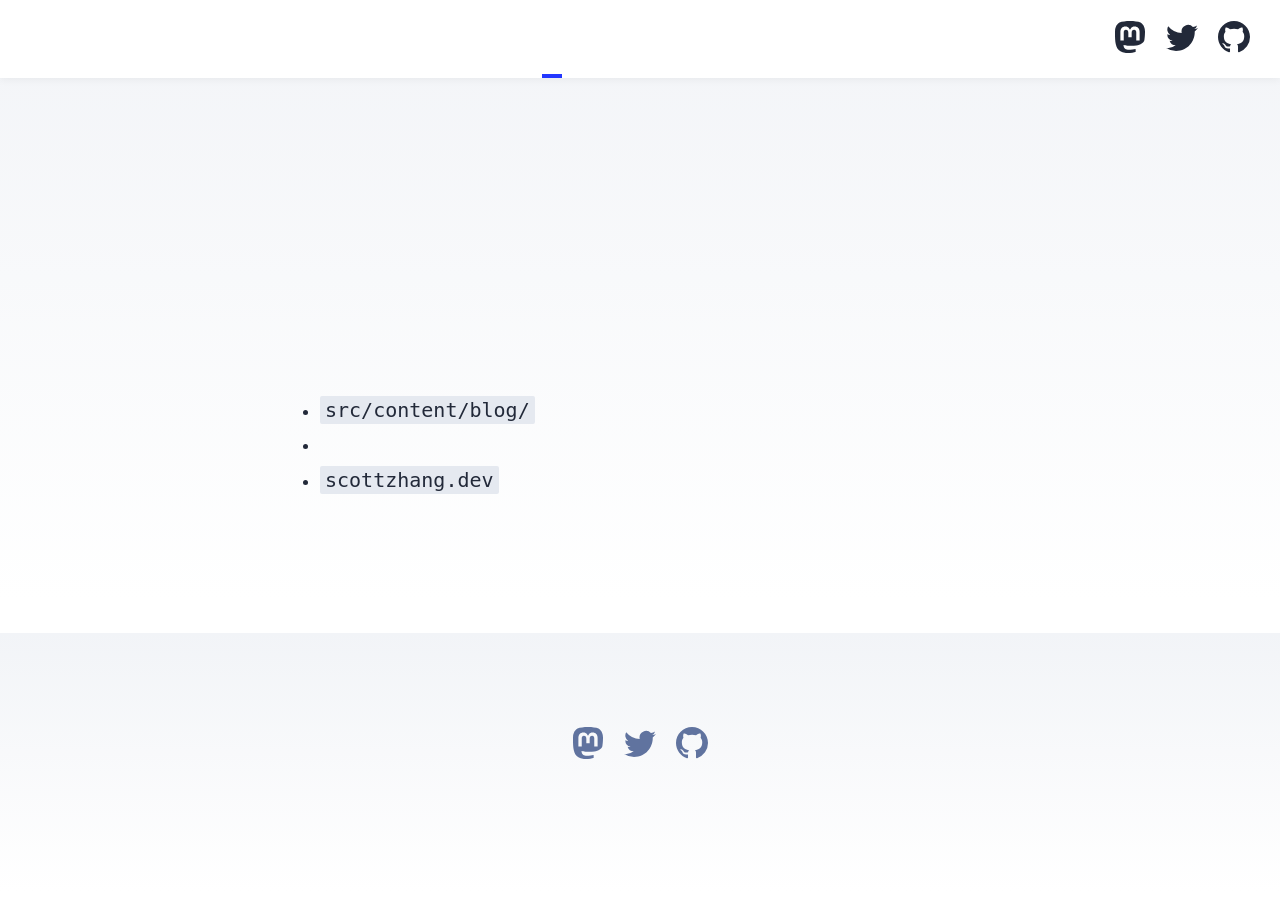
<file: index.html>
<!DOCTYPE html><html lang="en"><head><!-- Global Metadata --><meta charset="utf-8"><meta name="viewport" content="width=device-width,initial-scale=1"><link rel="icon" type="image/svg+xml" href="/favicon.svg"><link rel="icon" href="/favicon.ico"><link rel="sitemap" href="/sitemap-index.xml"><link rel="alternate" type="application/rss+xml" title="Scott Zhang" href="https://zhang.github.io/rss.xml"><meta name="generator" content="Astro v7.0.6"><style>@font-face{font-family:Atkinson-c7f4c4e8b285552f;src:url("/_astro/fonts/380de82bc5f5ff10.woff") format("woff");font-display:swap;font-weight:400;font-style:normal;}@font-face{font-family:Atkinson-c7f4c4e8b285552f;src:url("/_astro/fonts/6505c18acdfc3769.woff") format("woff");font-display:swap;font-weight:700;font-style:normal;}@font-face{font-family:"Atkinson-c7f4c4e8b285552f fallback: Arial";src:local("Arial");font-display:swap;font-weight:400;font-style:normal;size-adjust:99.3717%;ascent-override:80.1033%;descent-override:25.2587%;line-gap-override:0%;}@font-face{font-family:"Atkinson-c7f4c4e8b285552f fallback: Arial Bold";src:local("Arial Bold");font-display:swap;font-weight:700;font-style:normal;size-adjust:92.2954%;ascent-override:86.2448%;descent-override:27.1953%;line-gap-override:0%;}:root{--font-atkinson:Atkinson-c7f4c4e8b285552f,"Atkinson-c7f4c4e8b285552f fallback: Arial","Atkinson-c7f4c4e8b285552f fallback: Arial Bold",sans-serif;}</style><link rel="preload" href="/_astro/fonts/380de82bc5f5ff10.woff" as="font" type="font/woff" crossorigin><link rel="preload" href="/_astro/fonts/6505c18acdfc3769.woff" as="font" type="font/woff" crossorigin><!-- Canonical URL --><link rel="canonical" href="https://zhang.github.io/"><!-- Primary Meta Tags --><title>Scott Zhang</title><meta name="description" content="Technical notes on building, systems, and the useful edges of software."><!-- Open Graph / Facebook --><meta property="og:type" content="website"><meta property="og:url" content="https://zhang.github.io/"><meta property="og:title" content="Scott Zhang"><meta property="og:description" content="Technical notes on building, systems, and the useful edges of software."><meta property="og:image" content="https://zhang.github.io/_astro/blog-placeholder-1.Bx0Zcyzv.jpg"><!-- Twitter --><meta name="twitter:card" content="summary_large_image"><style>:root{--accent:#2337ff;--accent-dark:#000d8a;--black:15, 18, 25;--gray:96, 115, 159;--gray-light:229, 233, 240;--gray-dark:34, 41, 57;--gray-gradient:rgba(var(--gray-light), 50%), #fff;--box-shadow:0 2px 6px rgba(var(--gray), 25%), 0 8px 24px rgba(var(--gray), 33%), 0 16px 32px rgba(var(--gray), 33%)}body{font-family:var(--font-atkinson);text-align:left;background:linear-gradient(var(--gray-gradient)) no-repeat;word-wrap:break-word;overflow-wrap:break-word;color:rgb(var(--gray-dark));background-size:100% 600px;margin:0;padding:0;font-size:20px;line-height:1.7}main{width:720px;max-width:calc(100% - 2em);margin:auto;padding:3em 1em}h1,h2,h3,h4,h5,h6{color:rgb(var(--black));margin:0 0 .5rem;line-height:1.2}h1{font-size:3.052em}h2{font-size:2.441em}h3{font-size:1.953em}h4{font-size:1.563em}h5{font-size:1.25em}strong,b{font-weight:700}a,a:hover{color:var(--accent)}p{margin-bottom:1em}.prose p{margin-bottom:2em}textarea{width:100%;font-size:16px}input{font-size:16px}table{width:100%}img{border-radius:8px;max-width:100%;height:auto}code{background-color:rgb(var(--gray-light));border-radius:2px;padding:2px 5px}pre{border-radius:8px;padding:1.5em}pre>code{all:unset}blockquote{border-left:4px solid var(--accent);margin:0;padding:0 0 0 20px;font-size:1.333em}hr{border:none;border-top:1px solid rgb(var(--gray-light))}@media (width<=720px){body{font-size:18px}main{padding:1em}}.sr-only{clip:rect(1px 1px 1px 1px);clip:rect(1px, 1px, 1px, 1px);clip-path:inset(50%);white-space:nowrap;border:0;width:1px;height:1px;margin:0;padding:0;overflow:hidden;position:absolute!important}footer[data-astro-cid-jo6i4kqk]{background:linear-gradient(var(--gray-gradient)) no-repeat;color:rgb(var(--gray));text-align:center;padding:2em 1em 6em}.social-links[data-astro-cid-jo6i4kqk]{justify-content:center;gap:1em;margin-top:1em;display:flex}.social-links[data-astro-cid-jo6i4kqk] a[data-astro-cid-jo6i4kqk]{color:rgb(var(--gray));text-decoration:none}.social-links[data-astro-cid-jo6i4kqk] a[data-astro-cid-jo6i4kqk]:hover{color:rgb(var(--gray-dark))}a[data-astro-cid-evkijfd6]{text-decoration:none;display:inline-block}a[data-astro-cid-evkijfd6].active{font-weight:bolder;text-decoration:underline}header[data-astro-cid-nen7h5rs]{box-shadow:0 2px 8px rgba(var(--black), 5%);background:#fff;margin:0;padding:0 1em}h2[data-astro-cid-nen7h5rs]{margin:0;font-size:1em}h2[data-astro-cid-nen7h5rs] a[data-astro-cid-nen7h5rs],h2[data-astro-cid-nen7h5rs] a[data-astro-cid-nen7h5rs].active{text-decoration:none}nav[data-astro-cid-nen7h5rs]{justify-content:space-between;align-items:center;display:flex}nav[data-astro-cid-nen7h5rs] a[data-astro-cid-nen7h5rs]{color:var(--black);border-bottom:4px solid #0000;padding:1em .5em;text-decoration:none}nav[data-astro-cid-nen7h5rs] a[data-astro-cid-nen7h5rs].active{border-bottom-color:var(--accent);text-decoration:none}.social-links[data-astro-cid-nen7h5rs],.social-links[data-astro-cid-nen7h5rs] a[data-astro-cid-nen7h5rs]{display:flex}@media (width<=720px){.social-links[data-astro-cid-nen7h5rs]{display:none}}
</style></head><body><header data-astro-cid-nen7h5rs><nav data-astro-cid-nen7h5rs><h2 data-astro-cid-nen7h5rs><a href="/" data-astro-cid-nen7h5rs>Scott Zhang</a></h2><div class="internal-links" data-astro-cid-nen7h5rs><a href="/" class="active" data-astro-cid-nen7h5rs="true" data-astro-cid-evkijfd6>Home</a><a href="/blog" data-astro-cid-nen7h5rs="true" data-astro-cid-evkijfd6>Blog</a><a href="/about" data-astro-cid-nen7h5rs="true" data-astro-cid-evkijfd6>About</a></div><div class="social-links" data-astro-cid-nen7h5rs><a href="https://m.webtoo.ls/@astro" target="_blank" data-astro-cid-nen7h5rs><span class="sr-only" data-astro-cid-nen7h5rs>Follow Astro on Mastodon</span><svg viewBox="0 0 16 16" aria-hidden="true" width="32" height="32" data-astro-cid-nen7h5rs><path fill="currentColor" d="M11.19 12.195c2.016-.24 3.77-1.475 3.99-2.603.348-1.778.32-4.339.32-4.339 0-3.47-2.286-4.488-2.286-4.488C12.062.238 10.083.017 8.027 0h-.05C5.92.017 3.942.238 2.79.765c0 0-2.285 1.017-2.285 4.488l-.002.662c-.004.64-.007 1.35.011 2.091.083 3.394.626 6.74 3.78 7.57 1.454.383 2.703.463 3.709.408 1.823-.1 2.847-.647 2.847-.647l-.06-1.317s-1.303.41-2.767.36c-1.45-.05-2.98-.156-3.215-1.928a3.614 3.614 0 0 1-.033-.496s1.424.346 3.228.428c1.103.05 2.137-.064 3.188-.189zm1.613-2.47H11.13v-4.08c0-.859-.364-1.295-1.091-1.295-.804 0-1.207.517-1.207 1.541v2.233H7.168V5.89c0-1.024-.403-1.541-1.207-1.541-.727 0-1.091.436-1.091 1.296v4.079H3.197V5.522c0-.859.22-1.541.66-2.046.456-.505 1.052-.764 1.793-.764.856 0 1.504.328 1.933.983L8 4.39l.417-.695c.429-.655 1.077-.983 1.934-.983.74 0 1.336.259 1.791.764.442.505.661 1.187.661 2.046v4.203z" data-astro-cid-nen7h5rs></path></svg></a><a href="https://twitter.com/astrodotbuild" target="_blank" data-astro-cid-nen7h5rs><span class="sr-only" data-astro-cid-nen7h5rs>Follow Astro on Twitter</span><svg viewBox="0 0 16 16" aria-hidden="true" width="32" height="32" data-astro-cid-nen7h5rs><path fill="currentColor" d="M5.026 15c6.038 0 9.341-5.003 9.341-9.334 0-.14 0-.282-.006-.422A6.685 6.685 0 0 0 16 3.542a6.658 6.658 0 0 1-1.889.518 3.301 3.301 0 0 0 1.447-1.817 6.533 6.533 0 0 1-2.087.793A3.286 3.286 0 0 0 7.875 6.03a9.325 9.325 0 0 1-6.767-3.429 3.289 3.289 0 0 0 1.018 4.382A3.323 3.323 0 0 1 .64 6.575v.045a3.288 3.288 0 0 0 2.632 3.218 3.203 3.203 0 0 1-.865.115 3.23 3.23 0 0 1-.614-.057 3.283 3.283 0 0 0 3.067 2.277A6.588 6.588 0 0 1 .78 13.58a6.32 6.32 0 0 1-.78-.045A9.344 9.344 0 0 0 5.026 15z" data-astro-cid-nen7h5rs></path></svg></a><a href="https://github.com/withastro/astro" target="_blank" data-astro-cid-nen7h5rs><span class="sr-only" data-astro-cid-nen7h5rs>Go to Astro's GitHub repo</span><svg viewBox="0 0 16 16" aria-hidden="true" width="32" height="32" data-astro-cid-nen7h5rs><path fill="currentColor" d="M8 0C3.58 0 0 3.58 0 8c0 3.54 2.29 6.53 5.47 7.59.4.07.55-.17.55-.38 0-.19-.01-.82-.01-1.49-2.01.37-2.53-.49-2.69-.94-.09-.23-.48-.94-.82-1.13-.28-.15-.68-.52-.01-.53.63-.01 1.08.58 1.23.82.72 1.21 1.87.87 2.33.66.07-.52.28-.87.51-1.07-1.78-.2-3.64-.89-3.64-3.95 0-.87.31-1.59.82-2.15-.08-.2-.36-1.02.08-2.12 0 0 .67-.21 2.2.82.64-.18 1.32-.27 2-.27.68 0 1.36.09 2 .27 1.53-1.04 2.2-.82 2.2-.82.44 1.1.16 1.92.08 2.12.51.56.82 1.27.82 2.15 0 3.07-1.87 3.75-3.65 3.95.29.25.54.73.54 1.48 0 1.07-.01 1.93-.01 2.2 0 .21.15.46.55.38A8.012 8.012 0 0 0 16 8c0-4.42-3.58-8-8-8z" data-astro-cid-nen7h5rs></path></svg></a></div></nav></header><main><h1>Scott Zhang</h1><p>Technical notes on building, systems, and the useful edges of software.</p><p>This is a small, owned-by-you blog: plain files, GitHub Pages hosting, and a setup that is easy to move later if you ever want to.</p><p>Good first edits:</p><ul><li>Add posts as Markdown or MDX files in <code>src/content/blog/</code>.</li><li>Update the About page when you want a more personal bio.</li><li>Point a domain such as <code>scottzhang.dev</code> at GitHub Pages after purchase.</li></ul><p>Read the first note at <a href="/blog/hello-technical-blog/">/blog/hello-technical-blog/</a>.</p></main><footer data-astro-cid-jo6i4kqk>&copy; 2026 Your name here. All rights reserved.<div class="social-links" data-astro-cid-jo6i4kqk><a href="https://m.webtoo.ls/@astro" target="_blank" data-astro-cid-jo6i4kqk><span class="sr-only" data-astro-cid-jo6i4kqk>Follow Astro on Mastodon</span><svg viewBox="0 0 16 16" aria-hidden="true" width="32" height="32" astro-icon="social/mastodon" data-astro-cid-jo6i4kqk><path fill="currentColor" d="M11.19 12.195c2.016-.24 3.77-1.475 3.99-2.603.348-1.778.32-4.339.32-4.339 0-3.47-2.286-4.488-2.286-4.488C12.062.238 10.083.017 8.027 0h-.05C5.92.017 3.942.238 2.79.765c0 0-2.285 1.017-2.285 4.488l-.002.662c-.004.64-.007 1.35.011 2.091.083 3.394.626 6.74 3.78 7.57 1.454.383 2.703.463 3.709.408 1.823-.1 2.847-.647 2.847-.647l-.06-1.317s-1.303.41-2.767.36c-1.45-.05-2.98-.156-3.215-1.928a3.614 3.614 0 0 1-.033-.496s1.424.346 3.228.428c1.103.05 2.137-.064 3.188-.189zm1.613-2.47H11.13v-4.08c0-.859-.364-1.295-1.091-1.295-.804 0-1.207.517-1.207 1.541v2.233H7.168V5.89c0-1.024-.403-1.541-1.207-1.541-.727 0-1.091.436-1.091 1.296v4.079H3.197V5.522c0-.859.22-1.541.66-2.046.456-.505 1.052-.764 1.793-.764.856 0 1.504.328 1.933.983L8 4.39l.417-.695c.429-.655 1.077-.983 1.934-.983.74 0 1.336.259 1.791.764.442.505.661 1.187.661 2.046v4.203z" data-astro-cid-jo6i4kqk></path></svg></a><a href="https://twitter.com/astrodotbuild" target="_blank" data-astro-cid-jo6i4kqk><span class="sr-only" data-astro-cid-jo6i4kqk>Follow Astro on Twitter</span><svg viewBox="0 0 16 16" aria-hidden="true" width="32" height="32" astro-icon="social/twitter" data-astro-cid-jo6i4kqk><path fill="currentColor" d="M5.026 15c6.038 0 9.341-5.003 9.341-9.334 0-.14 0-.282-.006-.422A6.685 6.685 0 0 0 16 3.542a6.658 6.658 0 0 1-1.889.518 3.301 3.301 0 0 0 1.447-1.817 6.533 6.533 0 0 1-2.087.793A3.286 3.286 0 0 0 7.875 6.03a9.325 9.325 0 0 1-6.767-3.429 3.289 3.289 0 0 0 1.018 4.382A3.323 3.323 0 0 1 .64 6.575v.045a3.288 3.288 0 0 0 2.632 3.218 3.203 3.203 0 0 1-.865.115 3.23 3.23 0 0 1-.614-.057 3.283 3.283 0 0 0 3.067 2.277A6.588 6.588 0 0 1 .78 13.58a6.32 6.32 0 0 1-.78-.045A9.344 9.344 0 0 0 5.026 15z" data-astro-cid-jo6i4kqk></path></svg></a><a href="https://github.com/withastro/astro" target="_blank" data-astro-cid-jo6i4kqk><span class="sr-only" data-astro-cid-jo6i4kqk>Go to Astro's GitHub repo</span><svg viewBox="0 0 16 16" aria-hidden="true" width="32" height="32" astro-icon="social/github" data-astro-cid-jo6i4kqk><path fill="currentColor" d="M8 0C3.58 0 0 3.58 0 8c0 3.54 2.29 6.53 5.47 7.59.4.07.55-.17.55-.38 0-.19-.01-.82-.01-1.49-2.01.37-2.53-.49-2.69-.94-.09-.23-.48-.94-.82-1.13-.28-.15-.68-.52-.01-.53.63-.01 1.08.58 1.23.82.72 1.21 1.87.87 2.33.66.07-.52.28-.87.51-1.07-1.78-.2-3.64-.89-3.64-3.95 0-.87.31-1.59.82-2.15-.08-.2-.36-1.02.08-2.12 0 0 .67-.21 2.2.82.64-.18 1.32-.27 2-.27.68 0 1.36.09 2 .27 1.53-1.04 2.2-.82 2.2-.82.44 1.1.16 1.92.08 2.12.51.56.82 1.27.82 2.15 0 3.07-1.87 3.75-3.65 3.95.29.25.54.73.54 1.48 0 1.07-.01 1.93-.01 2.2 0 .21.15.46.55.38A8.012 8.012 0 0 0 16 8c0-4.42-3.58-8-8-8z" data-astro-cid-jo6i4kqk></path></svg></a></div></footer></body></html>
</file>
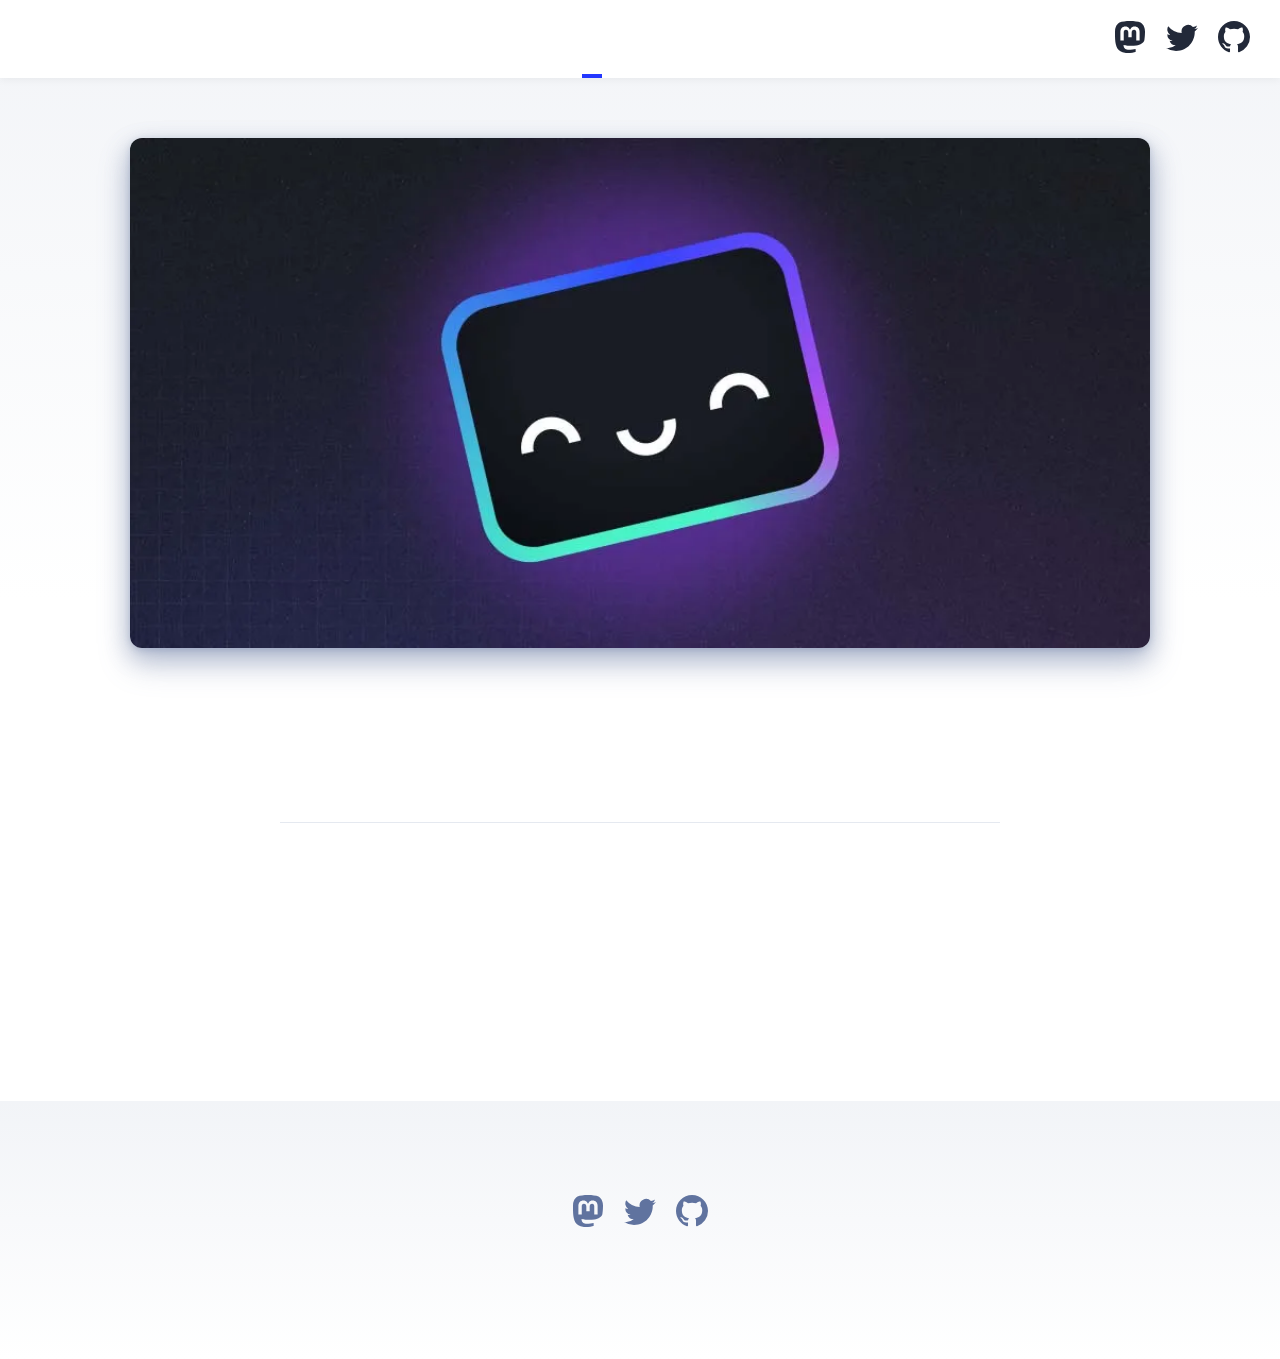
<file: about/index.html>
<!DOCTYPE html><html lang="en" data-astro-cid-tldeq5d5><head><!-- Global Metadata --><meta charset="utf-8"><meta name="viewport" content="width=device-width,initial-scale=1"><link rel="icon" type="image/svg+xml" href="/favicon.svg"><link rel="icon" href="/favicon.ico"><link rel="sitemap" href="/sitemap-index.xml"><link rel="alternate" type="application/rss+xml" title="Scott Zhang" href="https://zhang.github.io/rss.xml"><meta name="generator" content="Astro v7.0.6"><style>@font-face{font-family:Atkinson-c7f4c4e8b285552f;src:url("/_astro/fonts/380de82bc5f5ff10.woff") format("woff");font-display:swap;font-weight:400;font-style:normal;}@font-face{font-family:Atkinson-c7f4c4e8b285552f;src:url("/_astro/fonts/6505c18acdfc3769.woff") format("woff");font-display:swap;font-weight:700;font-style:normal;}@font-face{font-family:"Atkinson-c7f4c4e8b285552f fallback: Arial";src:local("Arial");font-display:swap;font-weight:400;font-style:normal;size-adjust:99.3717%;ascent-override:80.1033%;descent-override:25.2587%;line-gap-override:0%;}@font-face{font-family:"Atkinson-c7f4c4e8b285552f fallback: Arial Bold";src:local("Arial Bold");font-display:swap;font-weight:700;font-style:normal;size-adjust:92.2954%;ascent-override:86.2448%;descent-override:27.1953%;line-gap-override:0%;}:root{--font-atkinson:Atkinson-c7f4c4e8b285552f,"Atkinson-c7f4c4e8b285552f fallback: Arial","Atkinson-c7f4c4e8b285552f fallback: Arial Bold",sans-serif;}</style><link rel="preload" href="/_astro/fonts/380de82bc5f5ff10.woff" as="font" type="font/woff" crossorigin><link rel="preload" href="/_astro/fonts/6505c18acdfc3769.woff" as="font" type="font/woff" crossorigin><!-- Canonical URL --><link rel="canonical" href="https://zhang.github.io/about/"><!-- Primary Meta Tags --><title>About Me</title><meta name="description" content="A short placeholder bio for the blog."><!-- Open Graph / Facebook --><meta property="og:type" content="website"><meta property="og:url" content="https://zhang.github.io/about/"><meta property="og:title" content="About Me"><meta property="og:description" content="A short placeholder bio for the blog."><meta property="og:image" content="https://zhang.github.io/_astro/blog-placeholder-1.Bx0Zcyzv.jpg"><!-- Twitter --><meta name="twitter:card" content="summary_large_image"><style>:root{--accent:#2337ff;--accent-dark:#000d8a;--black:15, 18, 25;--gray:96, 115, 159;--gray-light:229, 233, 240;--gray-dark:34, 41, 57;--gray-gradient:rgba(var(--gray-light), 50%), #fff;--box-shadow:0 2px 6px rgba(var(--gray), 25%), 0 8px 24px rgba(var(--gray), 33%), 0 16px 32px rgba(var(--gray), 33%)}body{font-family:var(--font-atkinson);text-align:left;background:linear-gradient(var(--gray-gradient)) no-repeat;word-wrap:break-word;overflow-wrap:break-word;color:rgb(var(--gray-dark));background-size:100% 600px;margin:0;padding:0;font-size:20px;line-height:1.7}main{width:720px;max-width:calc(100% - 2em);margin:auto;padding:3em 1em}h1,h2,h3,h4,h5,h6{color:rgb(var(--black));margin:0 0 .5rem;line-height:1.2}h1{font-size:3.052em}h2{font-size:2.441em}h3{font-size:1.953em}h4{font-size:1.563em}h5{font-size:1.25em}strong,b{font-weight:700}a,a:hover{color:var(--accent)}p{margin-bottom:1em}.prose p{margin-bottom:2em}textarea{width:100%;font-size:16px}input{font-size:16px}table{width:100%}img{border-radius:8px;max-width:100%;height:auto}code{background-color:rgb(var(--gray-light));border-radius:2px;padding:2px 5px}pre{border-radius:8px;padding:1.5em}pre>code{all:unset}blockquote{border-left:4px solid var(--accent);margin:0;padding:0 0 0 20px;font-size:1.333em}hr{border:none;border-top:1px solid rgb(var(--gray-light))}@media (width<=720px){body{font-size:18px}main{padding:1em}}.sr-only{clip:rect(1px 1px 1px 1px);clip:rect(1px, 1px, 1px, 1px);clip-path:inset(50%);white-space:nowrap;border:0;width:1px;height:1px;margin:0;padding:0;overflow:hidden;position:absolute!important}footer[data-astro-cid-jo6i4kqk]{background:linear-gradient(var(--gray-gradient)) no-repeat;color:rgb(var(--gray));text-align:center;padding:2em 1em 6em}.social-links[data-astro-cid-jo6i4kqk]{justify-content:center;gap:1em;margin-top:1em;display:flex}.social-links[data-astro-cid-jo6i4kqk] a[data-astro-cid-jo6i4kqk]{color:rgb(var(--gray));text-decoration:none}.social-links[data-astro-cid-jo6i4kqk] a[data-astro-cid-jo6i4kqk]:hover{color:rgb(var(--gray-dark))}a[data-astro-cid-evkijfd6]{text-decoration:none;display:inline-block}a[data-astro-cid-evkijfd6].active{font-weight:bolder;text-decoration:underline}header[data-astro-cid-nen7h5rs]{box-shadow:0 2px 8px rgba(var(--black), 5%);background:#fff;margin:0;padding:0 1em}h2[data-astro-cid-nen7h5rs]{margin:0;font-size:1em}h2[data-astro-cid-nen7h5rs] a[data-astro-cid-nen7h5rs],h2[data-astro-cid-nen7h5rs] a[data-astro-cid-nen7h5rs].active{text-decoration:none}nav[data-astro-cid-nen7h5rs]{justify-content:space-between;align-items:center;display:flex}nav[data-astro-cid-nen7h5rs] a[data-astro-cid-nen7h5rs]{color:var(--black);border-bottom:4px solid #0000;padding:1em .5em;text-decoration:none}nav[data-astro-cid-nen7h5rs] a[data-astro-cid-nen7h5rs].active{border-bottom-color:var(--accent);text-decoration:none}.social-links[data-astro-cid-nen7h5rs],.social-links[data-astro-cid-nen7h5rs] a[data-astro-cid-nen7h5rs]{display:flex}@media (width<=720px){.social-links[data-astro-cid-nen7h5rs]{display:none}}
main[data-astro-cid-tldeq5d5]{width:calc(100% - 2em);max-width:100%;margin:0}.hero-image[data-astro-cid-tldeq5d5]{width:100%}.hero-image[data-astro-cid-tldeq5d5] img[data-astro-cid-tldeq5d5]{box-shadow:var(--box-shadow);border-radius:12px;margin:0 auto;display:block}.prose[data-astro-cid-tldeq5d5]{width:720px;max-width:calc(100% - 2em);color:rgb(var(--gray-dark));margin:auto;padding:1em}.title[data-astro-cid-tldeq5d5]{text-align:center;margin-bottom:1em;padding:1em 0;line-height:1}.title[data-astro-cid-tldeq5d5] h1[data-astro-cid-tldeq5d5]{margin:0 0 .5em}.date[data-astro-cid-tldeq5d5]{color:rgb(var(--gray));margin-bottom:.5em}.last-updated-on[data-astro-cid-tldeq5d5]{font-style:italic}
</style></head><body data-astro-cid-tldeq5d5><header data-astro-cid-nen7h5rs><nav data-astro-cid-nen7h5rs><h2 data-astro-cid-nen7h5rs><a href="/" data-astro-cid-nen7h5rs>Scott Zhang</a></h2><div class="internal-links" data-astro-cid-nen7h5rs><a href="/" data-astro-cid-nen7h5rs="true" data-astro-cid-evkijfd6>Home</a><a href="/blog" data-astro-cid-nen7h5rs="true" data-astro-cid-evkijfd6>Blog</a><a href="/about" class="active" data-astro-cid-nen7h5rs="true" data-astro-cid-evkijfd6>About</a></div><div class="social-links" data-astro-cid-nen7h5rs><a href="https://m.webtoo.ls/@astro" target="_blank" data-astro-cid-nen7h5rs><span class="sr-only" data-astro-cid-nen7h5rs>Follow Astro on Mastodon</span><svg viewBox="0 0 16 16" aria-hidden="true" width="32" height="32" data-astro-cid-nen7h5rs><path fill="currentColor" d="M11.19 12.195c2.016-.24 3.77-1.475 3.99-2.603.348-1.778.32-4.339.32-4.339 0-3.47-2.286-4.488-2.286-4.488C12.062.238 10.083.017 8.027 0h-.05C5.92.017 3.942.238 2.79.765c0 0-2.285 1.017-2.285 4.488l-.002.662c-.004.64-.007 1.35.011 2.091.083 3.394.626 6.74 3.78 7.57 1.454.383 2.703.463 3.709.408 1.823-.1 2.847-.647 2.847-.647l-.06-1.317s-1.303.41-2.767.36c-1.45-.05-2.98-.156-3.215-1.928a3.614 3.614 0 0 1-.033-.496s1.424.346 3.228.428c1.103.05 2.137-.064 3.188-.189zm1.613-2.47H11.13v-4.08c0-.859-.364-1.295-1.091-1.295-.804 0-1.207.517-1.207 1.541v2.233H7.168V5.89c0-1.024-.403-1.541-1.207-1.541-.727 0-1.091.436-1.091 1.296v4.079H3.197V5.522c0-.859.22-1.541.66-2.046.456-.505 1.052-.764 1.793-.764.856 0 1.504.328 1.933.983L8 4.39l.417-.695c.429-.655 1.077-.983 1.934-.983.74 0 1.336.259 1.791.764.442.505.661 1.187.661 2.046v4.203z" data-astro-cid-nen7h5rs></path></svg></a><a href="https://twitter.com/astrodotbuild" target="_blank" data-astro-cid-nen7h5rs><span class="sr-only" data-astro-cid-nen7h5rs>Follow Astro on Twitter</span><svg viewBox="0 0 16 16" aria-hidden="true" width="32" height="32" data-astro-cid-nen7h5rs><path fill="currentColor" d="M5.026 15c6.038 0 9.341-5.003 9.341-9.334 0-.14 0-.282-.006-.422A6.685 6.685 0 0 0 16 3.542a6.658 6.658 0 0 1-1.889.518 3.301 3.301 0 0 0 1.447-1.817 6.533 6.533 0 0 1-2.087.793A3.286 3.286 0 0 0 7.875 6.03a9.325 9.325 0 0 1-6.767-3.429 3.289 3.289 0 0 0 1.018 4.382A3.323 3.323 0 0 1 .64 6.575v.045a3.288 3.288 0 0 0 2.632 3.218 3.203 3.203 0 0 1-.865.115 3.23 3.23 0 0 1-.614-.057 3.283 3.283 0 0 0 3.067 2.277A6.588 6.588 0 0 1 .78 13.58a6.32 6.32 0 0 1-.78-.045A9.344 9.344 0 0 0 5.026 15z" data-astro-cid-nen7h5rs></path></svg></a><a href="https://github.com/withastro/astro" target="_blank" data-astro-cid-nen7h5rs><span class="sr-only" data-astro-cid-nen7h5rs>Go to Astro's GitHub repo</span><svg viewBox="0 0 16 16" aria-hidden="true" width="32" height="32" data-astro-cid-nen7h5rs><path fill="currentColor" d="M8 0C3.58 0 0 3.58 0 8c0 3.54 2.29 6.53 5.47 7.59.4.07.55-.17.55-.38 0-.19-.01-.82-.01-1.49-2.01.37-2.53-.49-2.69-.94-.09-.23-.48-.94-.82-1.13-.28-.15-.68-.52-.01-.53.63-.01 1.08.58 1.23.82.72 1.21 1.87.87 2.33.66.07-.52.28-.87.51-1.07-1.78-.2-3.64-.89-3.64-3.95 0-.87.31-1.59.82-2.15-.08-.2-.36-1.02.08-2.12 0 0 .67-.21 2.2.82.64-.18 1.32-.27 2-.27.68 0 1.36.09 2 .27 1.53-1.04 2.2-.82 2.2-.82.44 1.1.16 1.92.08 2.12.51.56.82 1.27.82 2.15 0 3.07-1.87 3.75-3.65 3.95.29.25.54.73.54 1.48 0 1.07-.01 1.93-.01 2.2 0 .21.15.46.55.38A8.012 8.012 0 0 0 16 8c0-4.42-3.58-8-8-8z" data-astro-cid-nen7h5rs></path></svg></a></div></nav></header><main data-astro-cid-tldeq5d5><article data-astro-cid-tldeq5d5><div class="hero-image" data-astro-cid-tldeq5d5><img src="/_astro/blog-placeholder-about.BtEdEmGp_2eecaz.webp" alt data-astro-cid-tldeq5d5="true" loading="lazy" decoding="async" width="1020" height="510"></div><div class="prose" data-astro-cid-tldeq5d5><div class="title" data-astro-cid-tldeq5d5><div class="date" data-astro-cid-tldeq5d5><time datetime="2026-07-12T07:00:00.000Z">Jul 12, 2026</time></div><h1 data-astro-cid-tldeq5d5>About Me</h1><hr data-astro-cid-tldeq5d5></div><p>This is a placeholder About page for Scott Zhang's technical blog.</p><p>Use this page for a short bio, links to projects, and a note about what readers can expect here. The blog is intentionally built from ordinary Markdown files so the writing stays portable.</p></div></article></main><footer data-astro-cid-jo6i4kqk>&copy; 2026 Your name here. All rights reserved.<div class="social-links" data-astro-cid-jo6i4kqk><a href="https://m.webtoo.ls/@astro" target="_blank" data-astro-cid-jo6i4kqk><span class="sr-only" data-astro-cid-jo6i4kqk>Follow Astro on Mastodon</span><svg viewBox="0 0 16 16" aria-hidden="true" width="32" height="32" astro-icon="social/mastodon" data-astro-cid-jo6i4kqk><path fill="currentColor" d="M11.19 12.195c2.016-.24 3.77-1.475 3.99-2.603.348-1.778.32-4.339.32-4.339 0-3.47-2.286-4.488-2.286-4.488C12.062.238 10.083.017 8.027 0h-.05C5.92.017 3.942.238 2.79.765c0 0-2.285 1.017-2.285 4.488l-.002.662c-.004.64-.007 1.35.011 2.091.083 3.394.626 6.74 3.78 7.57 1.454.383 2.703.463 3.709.408 1.823-.1 2.847-.647 2.847-.647l-.06-1.317s-1.303.41-2.767.36c-1.45-.05-2.98-.156-3.215-1.928a3.614 3.614 0 0 1-.033-.496s1.424.346 3.228.428c1.103.05 2.137-.064 3.188-.189zm1.613-2.47H11.13v-4.08c0-.859-.364-1.295-1.091-1.295-.804 0-1.207.517-1.207 1.541v2.233H7.168V5.89c0-1.024-.403-1.541-1.207-1.541-.727 0-1.091.436-1.091 1.296v4.079H3.197V5.522c0-.859.22-1.541.66-2.046.456-.505 1.052-.764 1.793-.764.856 0 1.504.328 1.933.983L8 4.39l.417-.695c.429-.655 1.077-.983 1.934-.983.74 0 1.336.259 1.791.764.442.505.661 1.187.661 2.046v4.203z" data-astro-cid-jo6i4kqk></path></svg></a><a href="https://twitter.com/astrodotbuild" target="_blank" data-astro-cid-jo6i4kqk><span class="sr-only" data-astro-cid-jo6i4kqk>Follow Astro on Twitter</span><svg viewBox="0 0 16 16" aria-hidden="true" width="32" height="32" astro-icon="social/twitter" data-astro-cid-jo6i4kqk><path fill="currentColor" d="M5.026 15c6.038 0 9.341-5.003 9.341-9.334 0-.14 0-.282-.006-.422A6.685 6.685 0 0 0 16 3.542a6.658 6.658 0 0 1-1.889.518 3.301 3.301 0 0 0 1.447-1.817 6.533 6.533 0 0 1-2.087.793A3.286 3.286 0 0 0 7.875 6.03a9.325 9.325 0 0 1-6.767-3.429 3.289 3.289 0 0 0 1.018 4.382A3.323 3.323 0 0 1 .64 6.575v.045a3.288 3.288 0 0 0 2.632 3.218 3.203 3.203 0 0 1-.865.115 3.23 3.23 0 0 1-.614-.057 3.283 3.283 0 0 0 3.067 2.277A6.588 6.588 0 0 1 .78 13.58a6.32 6.32 0 0 1-.78-.045A9.344 9.344 0 0 0 5.026 15z" data-astro-cid-jo6i4kqk></path></svg></a><a href="https://github.com/withastro/astro" target="_blank" data-astro-cid-jo6i4kqk><span class="sr-only" data-astro-cid-jo6i4kqk>Go to Astro's GitHub repo</span><svg viewBox="0 0 16 16" aria-hidden="true" width="32" height="32" astro-icon="social/github" data-astro-cid-jo6i4kqk><path fill="currentColor" d="M8 0C3.58 0 0 3.58 0 8c0 3.54 2.29 6.53 5.47 7.59.4.07.55-.17.55-.38 0-.19-.01-.82-.01-1.49-2.01.37-2.53-.49-2.69-.94-.09-.23-.48-.94-.82-1.13-.28-.15-.68-.52-.01-.53.63-.01 1.08.58 1.23.82.72 1.21 1.87.87 2.33.66.07-.52.28-.87.51-1.07-1.78-.2-3.64-.89-3.64-3.95 0-.87.31-1.59.82-2.15-.08-.2-.36-1.02.08-2.12 0 0 .67-.21 2.2.82.64-.18 1.32-.27 2-.27.68 0 1.36.09 2 .27 1.53-1.04 2.2-.82 2.2-.82.44 1.1.16 1.92.08 2.12.51.56.82 1.27.82 2.15 0 3.07-1.87 3.75-3.65 3.95.29.25.54.73.54 1.48 0 1.07-.01 1.93-.01 2.2 0 .21.15.46.55.38A8.012 8.012 0 0 0 16 8c0-4.42-3.58-8-8-8z" data-astro-cid-jo6i4kqk></path></svg></a></div></footer></body></html>
</file>
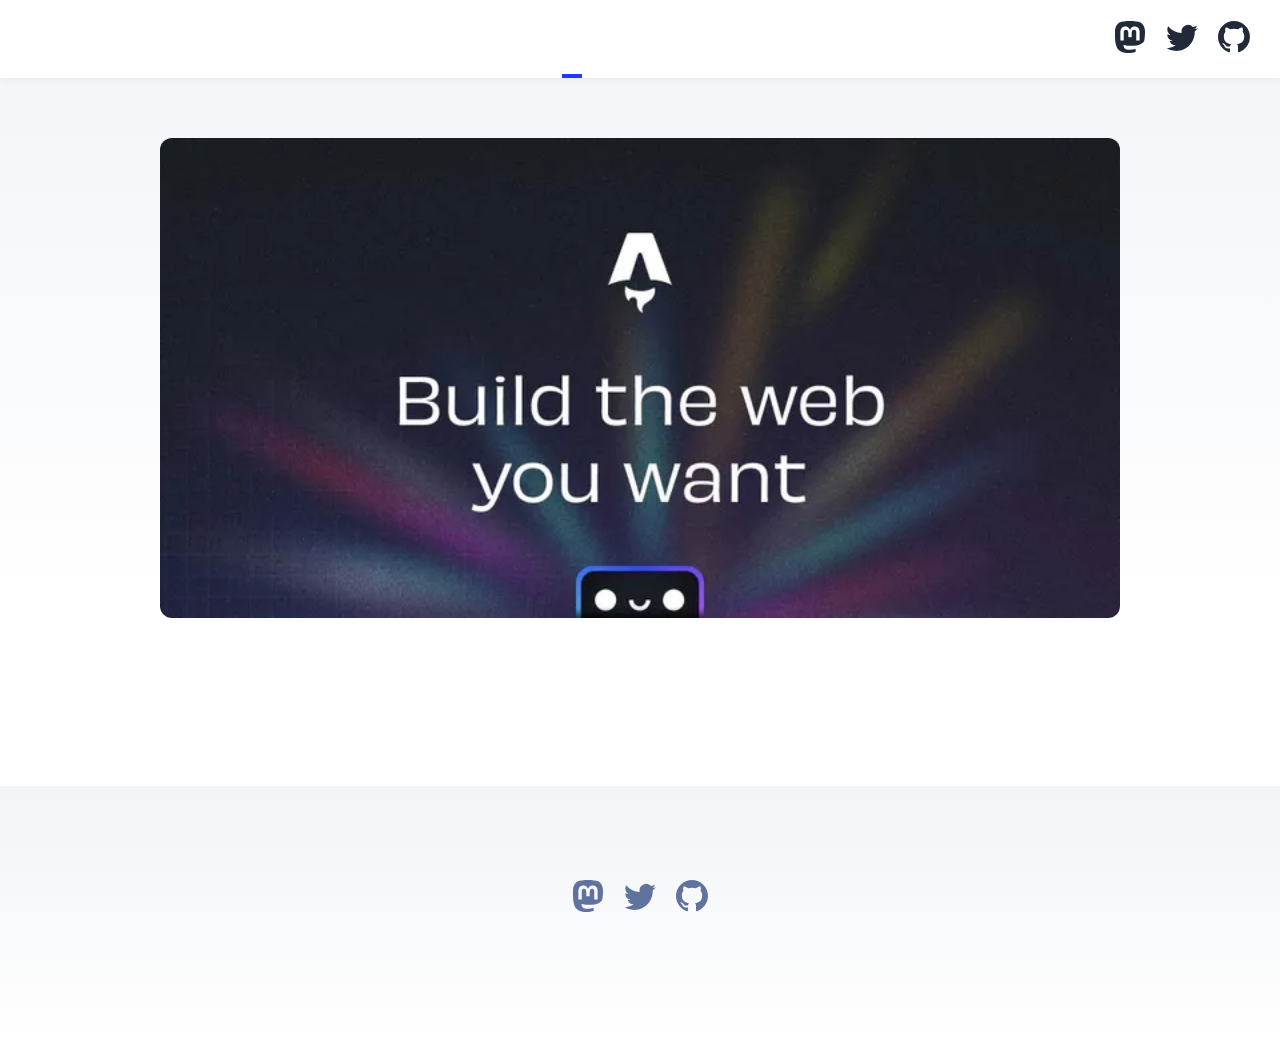
<file: blog/index.html>
<!DOCTYPE html><html lang="en" data-astro-cid-x255k2k2><head><!-- Global Metadata --><meta charset="utf-8"><meta name="viewport" content="width=device-width,initial-scale=1"><link rel="icon" type="image/svg+xml" href="/favicon.svg"><link rel="icon" href="/favicon.ico"><link rel="sitemap" href="/sitemap-index.xml"><link rel="alternate" type="application/rss+xml" title="Scott Zhang" href="https://zhang.github.io/rss.xml"><meta name="generator" content="Astro v7.0.6"><style>@font-face{font-family:Atkinson-c7f4c4e8b285552f;src:url("/_astro/fonts/380de82bc5f5ff10.woff") format("woff");font-display:swap;font-weight:400;font-style:normal;}@font-face{font-family:Atkinson-c7f4c4e8b285552f;src:url("/_astro/fonts/6505c18acdfc3769.woff") format("woff");font-display:swap;font-weight:700;font-style:normal;}@font-face{font-family:"Atkinson-c7f4c4e8b285552f fallback: Arial";src:local("Arial");font-display:swap;font-weight:400;font-style:normal;size-adjust:99.3717%;ascent-override:80.1033%;descent-override:25.2587%;line-gap-override:0%;}@font-face{font-family:"Atkinson-c7f4c4e8b285552f fallback: Arial Bold";src:local("Arial Bold");font-display:swap;font-weight:700;font-style:normal;size-adjust:92.2954%;ascent-override:86.2448%;descent-override:27.1953%;line-gap-override:0%;}:root{--font-atkinson:Atkinson-c7f4c4e8b285552f,"Atkinson-c7f4c4e8b285552f fallback: Arial","Atkinson-c7f4c4e8b285552f fallback: Arial Bold",sans-serif;}</style><link rel="preload" href="/_astro/fonts/380de82bc5f5ff10.woff" as="font" type="font/woff" crossorigin><link rel="preload" href="/_astro/fonts/6505c18acdfc3769.woff" as="font" type="font/woff" crossorigin><!-- Canonical URL --><link rel="canonical" href="https://zhang.github.io/blog/"><!-- Primary Meta Tags --><title>Scott Zhang</title><meta name="description" content="Technical notes on building, systems, and the useful edges of software."><!-- Open Graph / Facebook --><meta property="og:type" content="website"><meta property="og:url" content="https://zhang.github.io/blog/"><meta property="og:title" content="Scott Zhang"><meta property="og:description" content="Technical notes on building, systems, and the useful edges of software."><meta property="og:image" content="https://zhang.github.io/_astro/blog-placeholder-1.Bx0Zcyzv.jpg"><!-- Twitter --><meta name="twitter:card" content="summary_large_image"><style>:root{--accent:#2337ff;--accent-dark:#000d8a;--black:15, 18, 25;--gray:96, 115, 159;--gray-light:229, 233, 240;--gray-dark:34, 41, 57;--gray-gradient:rgba(var(--gray-light), 50%), #fff;--box-shadow:0 2px 6px rgba(var(--gray), 25%), 0 8px 24px rgba(var(--gray), 33%), 0 16px 32px rgba(var(--gray), 33%)}body{font-family:var(--font-atkinson);text-align:left;background:linear-gradient(var(--gray-gradient)) no-repeat;word-wrap:break-word;overflow-wrap:break-word;color:rgb(var(--gray-dark));background-size:100% 600px;margin:0;padding:0;font-size:20px;line-height:1.7}main{width:720px;max-width:calc(100% - 2em);margin:auto;padding:3em 1em}h1,h2,h3,h4,h5,h6{color:rgb(var(--black));margin:0 0 .5rem;line-height:1.2}h1{font-size:3.052em}h2{font-size:2.441em}h3{font-size:1.953em}h4{font-size:1.563em}h5{font-size:1.25em}strong,b{font-weight:700}a,a:hover{color:var(--accent)}p{margin-bottom:1em}.prose p{margin-bottom:2em}textarea{width:100%;font-size:16px}input{font-size:16px}table{width:100%}img{border-radius:8px;max-width:100%;height:auto}code{background-color:rgb(var(--gray-light));border-radius:2px;padding:2px 5px}pre{border-radius:8px;padding:1.5em}pre>code{all:unset}blockquote{border-left:4px solid var(--accent);margin:0;padding:0 0 0 20px;font-size:1.333em}hr{border:none;border-top:1px solid rgb(var(--gray-light))}@media (width<=720px){body{font-size:18px}main{padding:1em}}.sr-only{clip:rect(1px 1px 1px 1px);clip:rect(1px, 1px, 1px, 1px);clip-path:inset(50%);white-space:nowrap;border:0;width:1px;height:1px;margin:0;padding:0;overflow:hidden;position:absolute!important}footer[data-astro-cid-jo6i4kqk]{background:linear-gradient(var(--gray-gradient)) no-repeat;color:rgb(var(--gray));text-align:center;padding:2em 1em 6em}.social-links[data-astro-cid-jo6i4kqk]{justify-content:center;gap:1em;margin-top:1em;display:flex}.social-links[data-astro-cid-jo6i4kqk] a[data-astro-cid-jo6i4kqk]{color:rgb(var(--gray));text-decoration:none}.social-links[data-astro-cid-jo6i4kqk] a[data-astro-cid-jo6i4kqk]:hover{color:rgb(var(--gray-dark))}a[data-astro-cid-evkijfd6]{text-decoration:none;display:inline-block}a[data-astro-cid-evkijfd6].active{font-weight:bolder;text-decoration:underline}header[data-astro-cid-nen7h5rs]{box-shadow:0 2px 8px rgba(var(--black), 5%);background:#fff;margin:0;padding:0 1em}h2[data-astro-cid-nen7h5rs]{margin:0;font-size:1em}h2[data-astro-cid-nen7h5rs] a[data-astro-cid-nen7h5rs],h2[data-astro-cid-nen7h5rs] a[data-astro-cid-nen7h5rs].active{text-decoration:none}nav[data-astro-cid-nen7h5rs]{justify-content:space-between;align-items:center;display:flex}nav[data-astro-cid-nen7h5rs] a[data-astro-cid-nen7h5rs]{color:var(--black);border-bottom:4px solid #0000;padding:1em .5em;text-decoration:none}nav[data-astro-cid-nen7h5rs] a[data-astro-cid-nen7h5rs].active{border-bottom-color:var(--accent);text-decoration:none}.social-links[data-astro-cid-nen7h5rs],.social-links[data-astro-cid-nen7h5rs] a[data-astro-cid-nen7h5rs]{display:flex}@media (width<=720px){.social-links[data-astro-cid-nen7h5rs]{display:none}}
main[data-astro-cid-x255k2k2]{width:960px}ul[data-astro-cid-x255k2k2]{flex-wrap:wrap;gap:2rem;margin:0;padding:0;list-style-type:none;display:flex}ul[data-astro-cid-x255k2k2] li[data-astro-cid-x255k2k2]{width:calc(50% - 1rem)}ul[data-astro-cid-x255k2k2] li[data-astro-cid-x255k2k2] [data-astro-cid-x255k2k2]{text-decoration:none;transition:all .2s}ul[data-astro-cid-x255k2k2] li[data-astro-cid-x255k2k2]:first-child{text-align:center;width:100%;margin-bottom:1rem}ul[data-astro-cid-x255k2k2] li[data-astro-cid-x255k2k2]:first-child img[data-astro-cid-x255k2k2]{width:100%}ul[data-astro-cid-x255k2k2] li[data-astro-cid-x255k2k2]:first-child .title[data-astro-cid-x255k2k2]{font-size:2.369rem}ul[data-astro-cid-x255k2k2] li[data-astro-cid-x255k2k2] img[data-astro-cid-x255k2k2]{border-radius:12px;margin-bottom:.5rem}ul[data-astro-cid-x255k2k2] li[data-astro-cid-x255k2k2] a[data-astro-cid-x255k2k2]{display:block}.title[data-astro-cid-x255k2k2]{color:rgb(var(--black));margin:0;line-height:1}.date[data-astro-cid-x255k2k2]{color:rgb(var(--gray));margin:0}ul[data-astro-cid-x255k2k2] li[data-astro-cid-x255k2k2] a[data-astro-cid-x255k2k2]:hover h4[data-astro-cid-x255k2k2],ul[data-astro-cid-x255k2k2] li[data-astro-cid-x255k2k2] a[data-astro-cid-x255k2k2]:hover .date[data-astro-cid-x255k2k2]{color:rgb(var(--accent))}ul[data-astro-cid-x255k2k2] a[data-astro-cid-x255k2k2]:hover img[data-astro-cid-x255k2k2]{box-shadow:var(--box-shadow)}@media (width<=720px){ul[data-astro-cid-x255k2k2]{gap:.5em}ul[data-astro-cid-x255k2k2] li[data-astro-cid-x255k2k2]{text-align:center;width:100%}ul[data-astro-cid-x255k2k2] li[data-astro-cid-x255k2k2]:first-child{margin-bottom:0}ul[data-astro-cid-x255k2k2] li[data-astro-cid-x255k2k2]:first-child .title[data-astro-cid-x255k2k2]{font-size:1.563em}}
</style></head><body data-astro-cid-x255k2k2><header data-astro-cid-nen7h5rs><nav data-astro-cid-nen7h5rs><h2 data-astro-cid-nen7h5rs><a href="/" data-astro-cid-nen7h5rs>Scott Zhang</a></h2><div class="internal-links" data-astro-cid-nen7h5rs><a href="/" data-astro-cid-nen7h5rs="true" data-astro-cid-evkijfd6>Home</a><a href="/blog" class="active" data-astro-cid-nen7h5rs="true" data-astro-cid-evkijfd6>Blog</a><a href="/about" data-astro-cid-nen7h5rs="true" data-astro-cid-evkijfd6>About</a></div><div class="social-links" data-astro-cid-nen7h5rs><a href="https://m.webtoo.ls/@astro" target="_blank" data-astro-cid-nen7h5rs><span class="sr-only" data-astro-cid-nen7h5rs>Follow Astro on Mastodon</span><svg viewBox="0 0 16 16" aria-hidden="true" width="32" height="32" data-astro-cid-nen7h5rs><path fill="currentColor" d="M11.19 12.195c2.016-.24 3.77-1.475 3.99-2.603.348-1.778.32-4.339.32-4.339 0-3.47-2.286-4.488-2.286-4.488C12.062.238 10.083.017 8.027 0h-.05C5.92.017 3.942.238 2.79.765c0 0-2.285 1.017-2.285 4.488l-.002.662c-.004.64-.007 1.35.011 2.091.083 3.394.626 6.74 3.78 7.57 1.454.383 2.703.463 3.709.408 1.823-.1 2.847-.647 2.847-.647l-.06-1.317s-1.303.41-2.767.36c-1.45-.05-2.98-.156-3.215-1.928a3.614 3.614 0 0 1-.033-.496s1.424.346 3.228.428c1.103.05 2.137-.064 3.188-.189zm1.613-2.47H11.13v-4.08c0-.859-.364-1.295-1.091-1.295-.804 0-1.207.517-1.207 1.541v2.233H7.168V5.89c0-1.024-.403-1.541-1.207-1.541-.727 0-1.091.436-1.091 1.296v4.079H3.197V5.522c0-.859.22-1.541.66-2.046.456-.505 1.052-.764 1.793-.764.856 0 1.504.328 1.933.983L8 4.39l.417-.695c.429-.655 1.077-.983 1.934-.983.74 0 1.336.259 1.791.764.442.505.661 1.187.661 2.046v4.203z" data-astro-cid-nen7h5rs></path></svg></a><a href="https://twitter.com/astrodotbuild" target="_blank" data-astro-cid-nen7h5rs><span class="sr-only" data-astro-cid-nen7h5rs>Follow Astro on Twitter</span><svg viewBox="0 0 16 16" aria-hidden="true" width="32" height="32" data-astro-cid-nen7h5rs><path fill="currentColor" d="M5.026 15c6.038 0 9.341-5.003 9.341-9.334 0-.14 0-.282-.006-.422A6.685 6.685 0 0 0 16 3.542a6.658 6.658 0 0 1-1.889.518 3.301 3.301 0 0 0 1.447-1.817 6.533 6.533 0 0 1-2.087.793A3.286 3.286 0 0 0 7.875 6.03a9.325 9.325 0 0 1-6.767-3.429 3.289 3.289 0 0 0 1.018 4.382A3.323 3.323 0 0 1 .64 6.575v.045a3.288 3.288 0 0 0 2.632 3.218 3.203 3.203 0 0 1-.865.115 3.23 3.23 0 0 1-.614-.057 3.283 3.283 0 0 0 3.067 2.277A6.588 6.588 0 0 1 .78 13.58a6.32 6.32 0 0 1-.78-.045A9.344 9.344 0 0 0 5.026 15z" data-astro-cid-nen7h5rs></path></svg></a><a href="https://github.com/withastro/astro" target="_blank" data-astro-cid-nen7h5rs><span class="sr-only" data-astro-cid-nen7h5rs>Go to Astro's GitHub repo</span><svg viewBox="0 0 16 16" aria-hidden="true" width="32" height="32" data-astro-cid-nen7h5rs><path fill="currentColor" d="M8 0C3.58 0 0 3.58 0 8c0 3.54 2.29 6.53 5.47 7.59.4.07.55-.17.55-.38 0-.19-.01-.82-.01-1.49-2.01.37-2.53-.49-2.69-.94-.09-.23-.48-.94-.82-1.13-.28-.15-.68-.52-.01-.53.63-.01 1.08.58 1.23.82.72 1.21 1.87.87 2.33.66.07-.52.28-.87.51-1.07-1.78-.2-3.64-.89-3.64-3.95 0-.87.31-1.59.82-2.15-.08-.2-.36-1.02.08-2.12 0 0 .67-.21 2.2.82.64-.18 1.32-.27 2-.27.68 0 1.36.09 2 .27 1.53-1.04 2.2-.82 2.2-.82.44 1.1.16 1.92.08 2.12.51.56.82 1.27.82 2.15 0 3.07-1.87 3.75-3.65 3.95.29.25.54.73.54 1.48 0 1.07-.01 1.93-.01 2.2 0 .21.15.46.55.38A8.012 8.012 0 0 0 16 8c0-4.42-3.58-8-8-8z" data-astro-cid-nen7h5rs></path></svg></a></div></nav></header><main data-astro-cid-x255k2k2><section data-astro-cid-x255k2k2><ul data-astro-cid-x255k2k2><li data-astro-cid-x255k2k2><a href="/blog/hello-technical-blog/" data-astro-cid-x255k2k2><img src="/_astro/blog-placeholder-1.Bx0Zcyzv_Z1v5W1C.webp" alt data-astro-cid-x255k2k2="true" loading="lazy" decoding="async" width="720" height="360"><h4 class="title" data-astro-cid-x255k2k2>Hello, technical blog</h4><p class="date" data-astro-cid-x255k2k2><time datetime="2026-07-12T07:00:00.000Z">Jul 12, 2026</time></p></a></li></ul></section></main><footer data-astro-cid-jo6i4kqk>&copy; 2026 Your name here. All rights reserved.<div class="social-links" data-astro-cid-jo6i4kqk><a href="https://m.webtoo.ls/@astro" target="_blank" data-astro-cid-jo6i4kqk><span class="sr-only" data-astro-cid-jo6i4kqk>Follow Astro on Mastodon</span><svg viewBox="0 0 16 16" aria-hidden="true" width="32" height="32" astro-icon="social/mastodon" data-astro-cid-jo6i4kqk><path fill="currentColor" d="M11.19 12.195c2.016-.24 3.77-1.475 3.99-2.603.348-1.778.32-4.339.32-4.339 0-3.47-2.286-4.488-2.286-4.488C12.062.238 10.083.017 8.027 0h-.05C5.92.017 3.942.238 2.79.765c0 0-2.285 1.017-2.285 4.488l-.002.662c-.004.64-.007 1.35.011 2.091.083 3.394.626 6.74 3.78 7.57 1.454.383 2.703.463 3.709.408 1.823-.1 2.847-.647 2.847-.647l-.06-1.317s-1.303.41-2.767.36c-1.45-.05-2.98-.156-3.215-1.928a3.614 3.614 0 0 1-.033-.496s1.424.346 3.228.428c1.103.05 2.137-.064 3.188-.189zm1.613-2.47H11.13v-4.08c0-.859-.364-1.295-1.091-1.295-.804 0-1.207.517-1.207 1.541v2.233H7.168V5.89c0-1.024-.403-1.541-1.207-1.541-.727 0-1.091.436-1.091 1.296v4.079H3.197V5.522c0-.859.22-1.541.66-2.046.456-.505 1.052-.764 1.793-.764.856 0 1.504.328 1.933.983L8 4.39l.417-.695c.429-.655 1.077-.983 1.934-.983.74 0 1.336.259 1.791.764.442.505.661 1.187.661 2.046v4.203z" data-astro-cid-jo6i4kqk></path></svg></a><a href="https://twitter.com/astrodotbuild" target="_blank" data-astro-cid-jo6i4kqk><span class="sr-only" data-astro-cid-jo6i4kqk>Follow Astro on Twitter</span><svg viewBox="0 0 16 16" aria-hidden="true" width="32" height="32" astro-icon="social/twitter" data-astro-cid-jo6i4kqk><path fill="currentColor" d="M5.026 15c6.038 0 9.341-5.003 9.341-9.334 0-.14 0-.282-.006-.422A6.685 6.685 0 0 0 16 3.542a6.658 6.658 0 0 1-1.889.518 3.301 3.301 0 0 0 1.447-1.817 6.533 6.533 0 0 1-2.087.793A3.286 3.286 0 0 0 7.875 6.03a9.325 9.325 0 0 1-6.767-3.429 3.289 3.289 0 0 0 1.018 4.382A3.323 3.323 0 0 1 .64 6.575v.045a3.288 3.288 0 0 0 2.632 3.218 3.203 3.203 0 0 1-.865.115 3.23 3.23 0 0 1-.614-.057 3.283 3.283 0 0 0 3.067 2.277A6.588 6.588 0 0 1 .78 13.58a6.32 6.32 0 0 1-.78-.045A9.344 9.344 0 0 0 5.026 15z" data-astro-cid-jo6i4kqk></path></svg></a><a href="https://github.com/withastro/astro" target="_blank" data-astro-cid-jo6i4kqk><span class="sr-only" data-astro-cid-jo6i4kqk>Go to Astro's GitHub repo</span><svg viewBox="0 0 16 16" aria-hidden="true" width="32" height="32" astro-icon="social/github" data-astro-cid-jo6i4kqk><path fill="currentColor" d="M8 0C3.58 0 0 3.58 0 8c0 3.54 2.29 6.53 5.47 7.59.4.07.55-.17.55-.38 0-.19-.01-.82-.01-1.49-2.01.37-2.53-.49-2.69-.94-.09-.23-.48-.94-.82-1.13-.28-.15-.68-.52-.01-.53.63-.01 1.08.58 1.23.82.72 1.21 1.87.87 2.33.66.07-.52.28-.87.51-1.07-1.78-.2-3.64-.89-3.64-3.95 0-.87.31-1.59.82-2.15-.08-.2-.36-1.02.08-2.12 0 0 .67-.21 2.2.82.64-.18 1.32-.27 2-.27.68 0 1.36.09 2 .27 1.53-1.04 2.2-.82 2.2-.82.44 1.1.16 1.92.08 2.12.51.56.82 1.27.82 2.15 0 3.07-1.87 3.75-3.65 3.95.29.25.54.73.54 1.48 0 1.07-.01 1.93-.01 2.2 0 .21.15.46.55.38A8.012 8.012 0 0 0 16 8c0-4.42-3.58-8-8-8z" data-astro-cid-jo6i4kqk></path></svg></a></div></footer></body></html>
</file>
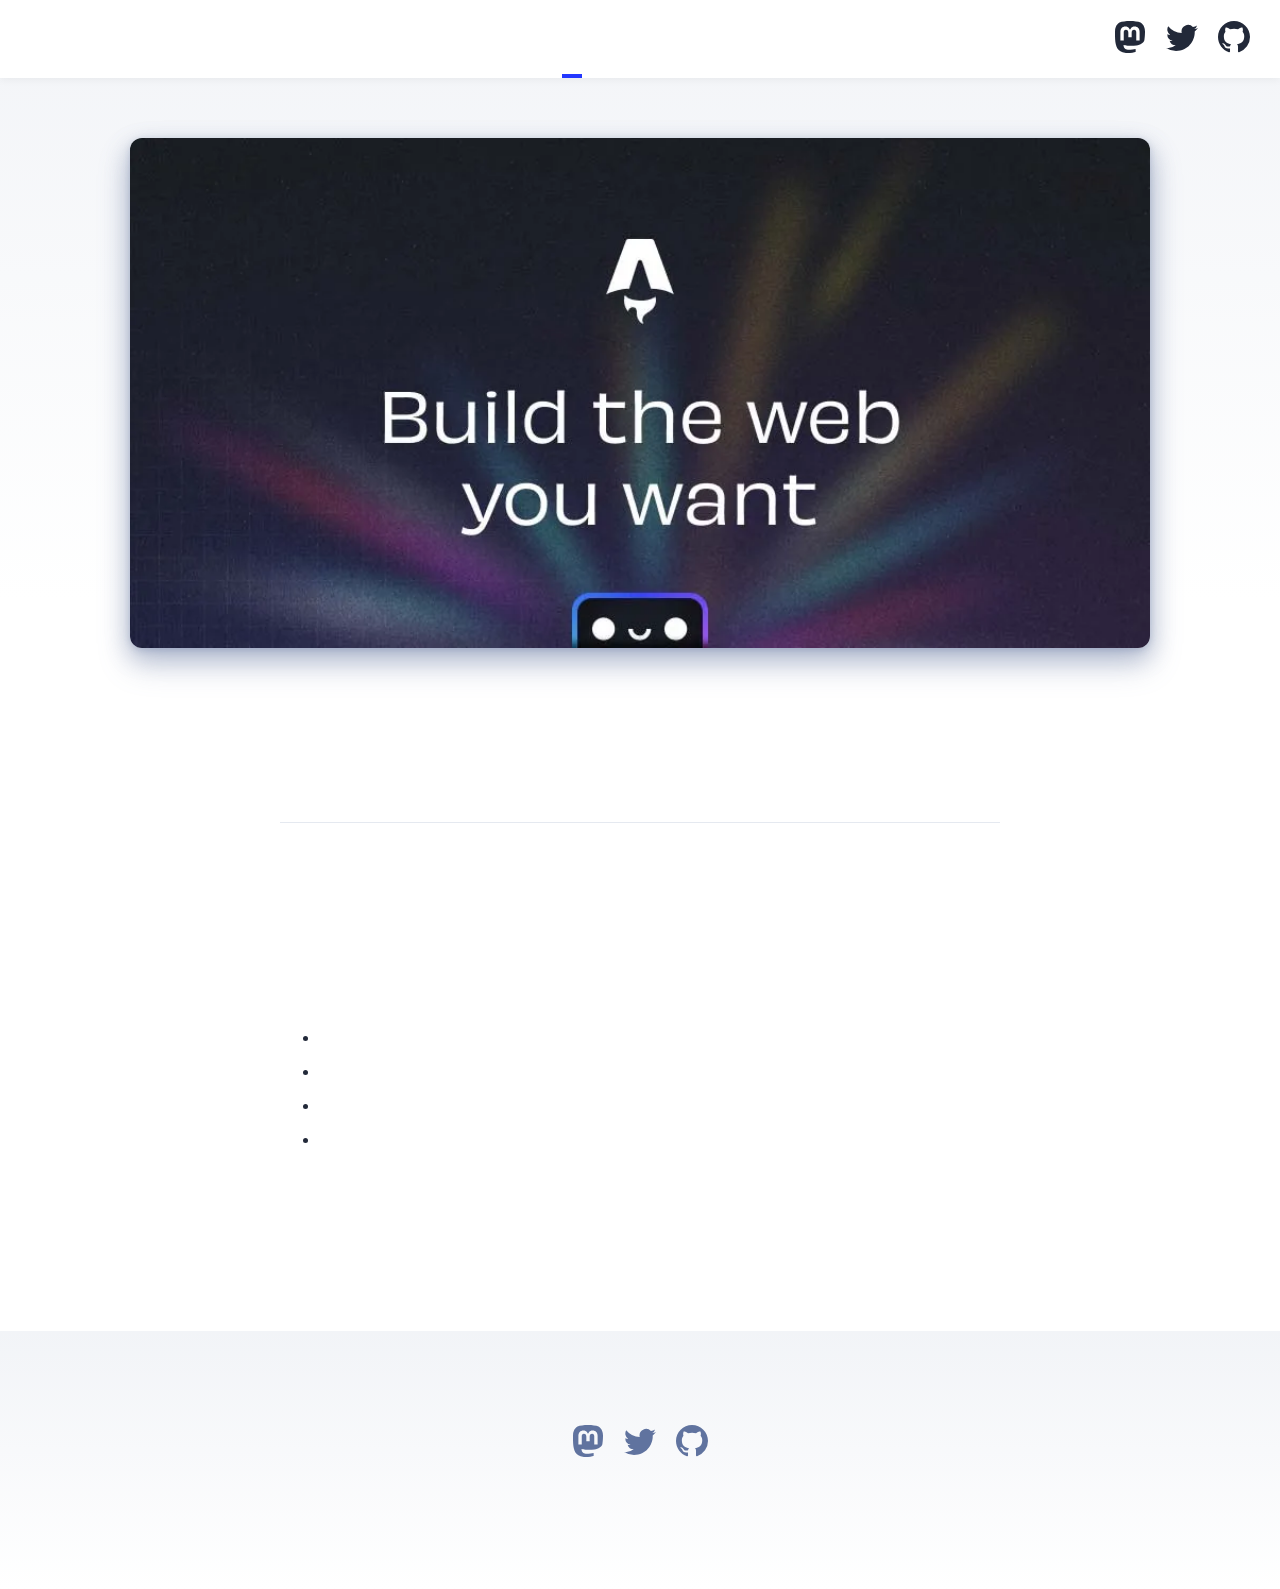
<file: blog/hello-technical-blog/index.html>
<!DOCTYPE html><html lang="en" data-astro-cid-tldeq5d5><head><!-- Global Metadata --><meta charset="utf-8"><meta name="viewport" content="width=device-width,initial-scale=1"><link rel="icon" type="image/svg+xml" href="/favicon.svg"><link rel="icon" href="/favicon.ico"><link rel="sitemap" href="/sitemap-index.xml"><link rel="alternate" type="application/rss+xml" title="Scott Zhang" href="https://zhang.github.io/rss.xml"><meta name="generator" content="Astro v7.0.6"><style>@font-face{font-family:Atkinson-c7f4c4e8b285552f;src:url("/_astro/fonts/380de82bc5f5ff10.woff") format("woff");font-display:swap;font-weight:400;font-style:normal;}@font-face{font-family:Atkinson-c7f4c4e8b285552f;src:url("/_astro/fonts/6505c18acdfc3769.woff") format("woff");font-display:swap;font-weight:700;font-style:normal;}@font-face{font-family:"Atkinson-c7f4c4e8b285552f fallback: Arial";src:local("Arial");font-display:swap;font-weight:400;font-style:normal;size-adjust:99.3717%;ascent-override:80.1033%;descent-override:25.2587%;line-gap-override:0%;}@font-face{font-family:"Atkinson-c7f4c4e8b285552f fallback: Arial Bold";src:local("Arial Bold");font-display:swap;font-weight:700;font-style:normal;size-adjust:92.2954%;ascent-override:86.2448%;descent-override:27.1953%;line-gap-override:0%;}:root{--font-atkinson:Atkinson-c7f4c4e8b285552f,"Atkinson-c7f4c4e8b285552f fallback: Arial","Atkinson-c7f4c4e8b285552f fallback: Arial Bold",sans-serif;}</style><link rel="preload" href="/_astro/fonts/380de82bc5f5ff10.woff" as="font" type="font/woff" crossorigin><link rel="preload" href="/_astro/fonts/6505c18acdfc3769.woff" as="font" type="font/woff" crossorigin><!-- Canonical URL --><link rel="canonical" href="https://zhang.github.io/blog/hello-technical-blog/"><!-- Primary Meta Tags --><title>Hello, technical blog</title><meta name="description" content="A first post for a small, owned, low-maintenance technical blog."><!-- Open Graph / Facebook --><meta property="og:type" content="website"><meta property="og:url" content="https://zhang.github.io/blog/hello-technical-blog/"><meta property="og:title" content="Hello, technical blog"><meta property="og:description" content="A first post for a small, owned, low-maintenance technical blog."><meta property="og:image" content="https://zhang.github.io/_astro/blog-placeholder-1.Bx0Zcyzv.jpg"><!-- Twitter --><meta name="twitter:card" content="summary_large_image"><style>:root{--accent:#2337ff;--accent-dark:#000d8a;--black:15, 18, 25;--gray:96, 115, 159;--gray-light:229, 233, 240;--gray-dark:34, 41, 57;--gray-gradient:rgba(var(--gray-light), 50%), #fff;--box-shadow:0 2px 6px rgba(var(--gray), 25%), 0 8px 24px rgba(var(--gray), 33%), 0 16px 32px rgba(var(--gray), 33%)}body{font-family:var(--font-atkinson);text-align:left;background:linear-gradient(var(--gray-gradient)) no-repeat;word-wrap:break-word;overflow-wrap:break-word;color:rgb(var(--gray-dark));background-size:100% 600px;margin:0;padding:0;font-size:20px;line-height:1.7}main{width:720px;max-width:calc(100% - 2em);margin:auto;padding:3em 1em}h1,h2,h3,h4,h5,h6{color:rgb(var(--black));margin:0 0 .5rem;line-height:1.2}h1{font-size:3.052em}h2{font-size:2.441em}h3{font-size:1.953em}h4{font-size:1.563em}h5{font-size:1.25em}strong,b{font-weight:700}a,a:hover{color:var(--accent)}p{margin-bottom:1em}.prose p{margin-bottom:2em}textarea{width:100%;font-size:16px}input{font-size:16px}table{width:100%}img{border-radius:8px;max-width:100%;height:auto}code{background-color:rgb(var(--gray-light));border-radius:2px;padding:2px 5px}pre{border-radius:8px;padding:1.5em}pre>code{all:unset}blockquote{border-left:4px solid var(--accent);margin:0;padding:0 0 0 20px;font-size:1.333em}hr{border:none;border-top:1px solid rgb(var(--gray-light))}@media (width<=720px){body{font-size:18px}main{padding:1em}}.sr-only{clip:rect(1px 1px 1px 1px);clip:rect(1px, 1px, 1px, 1px);clip-path:inset(50%);white-space:nowrap;border:0;width:1px;height:1px;margin:0;padding:0;overflow:hidden;position:absolute!important}footer[data-astro-cid-jo6i4kqk]{background:linear-gradient(var(--gray-gradient)) no-repeat;color:rgb(var(--gray));text-align:center;padding:2em 1em 6em}.social-links[data-astro-cid-jo6i4kqk]{justify-content:center;gap:1em;margin-top:1em;display:flex}.social-links[data-astro-cid-jo6i4kqk] a[data-astro-cid-jo6i4kqk]{color:rgb(var(--gray));text-decoration:none}.social-links[data-astro-cid-jo6i4kqk] a[data-astro-cid-jo6i4kqk]:hover{color:rgb(var(--gray-dark))}a[data-astro-cid-evkijfd6]{text-decoration:none;display:inline-block}a[data-astro-cid-evkijfd6].active{font-weight:bolder;text-decoration:underline}header[data-astro-cid-nen7h5rs]{box-shadow:0 2px 8px rgba(var(--black), 5%);background:#fff;margin:0;padding:0 1em}h2[data-astro-cid-nen7h5rs]{margin:0;font-size:1em}h2[data-astro-cid-nen7h5rs] a[data-astro-cid-nen7h5rs],h2[data-astro-cid-nen7h5rs] a[data-astro-cid-nen7h5rs].active{text-decoration:none}nav[data-astro-cid-nen7h5rs]{justify-content:space-between;align-items:center;display:flex}nav[data-astro-cid-nen7h5rs] a[data-astro-cid-nen7h5rs]{color:var(--black);border-bottom:4px solid #0000;padding:1em .5em;text-decoration:none}nav[data-astro-cid-nen7h5rs] a[data-astro-cid-nen7h5rs].active{border-bottom-color:var(--accent);text-decoration:none}.social-links[data-astro-cid-nen7h5rs],.social-links[data-astro-cid-nen7h5rs] a[data-astro-cid-nen7h5rs]{display:flex}@media (width<=720px){.social-links[data-astro-cid-nen7h5rs]{display:none}}
main[data-astro-cid-tldeq5d5]{width:calc(100% - 2em);max-width:100%;margin:0}.hero-image[data-astro-cid-tldeq5d5]{width:100%}.hero-image[data-astro-cid-tldeq5d5] img[data-astro-cid-tldeq5d5]{box-shadow:var(--box-shadow);border-radius:12px;margin:0 auto;display:block}.prose[data-astro-cid-tldeq5d5]{width:720px;max-width:calc(100% - 2em);color:rgb(var(--gray-dark));margin:auto;padding:1em}.title[data-astro-cid-tldeq5d5]{text-align:center;margin-bottom:1em;padding:1em 0;line-height:1}.title[data-astro-cid-tldeq5d5] h1[data-astro-cid-tldeq5d5]{margin:0 0 .5em}.date[data-astro-cid-tldeq5d5]{color:rgb(var(--gray));margin-bottom:.5em}.last-updated-on[data-astro-cid-tldeq5d5]{font-style:italic}
</style></head><body data-astro-cid-tldeq5d5><header data-astro-cid-nen7h5rs><nav data-astro-cid-nen7h5rs><h2 data-astro-cid-nen7h5rs><a href="/" data-astro-cid-nen7h5rs>Scott Zhang</a></h2><div class="internal-links" data-astro-cid-nen7h5rs><a href="/" data-astro-cid-nen7h5rs="true" data-astro-cid-evkijfd6>Home</a><a href="/blog" class="active" data-astro-cid-nen7h5rs="true" data-astro-cid-evkijfd6>Blog</a><a href="/about" data-astro-cid-nen7h5rs="true" data-astro-cid-evkijfd6>About</a></div><div class="social-links" data-astro-cid-nen7h5rs><a href="https://m.webtoo.ls/@astro" target="_blank" data-astro-cid-nen7h5rs><span class="sr-only" data-astro-cid-nen7h5rs>Follow Astro on Mastodon</span><svg viewBox="0 0 16 16" aria-hidden="true" width="32" height="32" data-astro-cid-nen7h5rs><path fill="currentColor" d="M11.19 12.195c2.016-.24 3.77-1.475 3.99-2.603.348-1.778.32-4.339.32-4.339 0-3.47-2.286-4.488-2.286-4.488C12.062.238 10.083.017 8.027 0h-.05C5.92.017 3.942.238 2.79.765c0 0-2.285 1.017-2.285 4.488l-.002.662c-.004.64-.007 1.35.011 2.091.083 3.394.626 6.74 3.78 7.57 1.454.383 2.703.463 3.709.408 1.823-.1 2.847-.647 2.847-.647l-.06-1.317s-1.303.41-2.767.36c-1.45-.05-2.98-.156-3.215-1.928a3.614 3.614 0 0 1-.033-.496s1.424.346 3.228.428c1.103.05 2.137-.064 3.188-.189zm1.613-2.47H11.13v-4.08c0-.859-.364-1.295-1.091-1.295-.804 0-1.207.517-1.207 1.541v2.233H7.168V5.89c0-1.024-.403-1.541-1.207-1.541-.727 0-1.091.436-1.091 1.296v4.079H3.197V5.522c0-.859.22-1.541.66-2.046.456-.505 1.052-.764 1.793-.764.856 0 1.504.328 1.933.983L8 4.39l.417-.695c.429-.655 1.077-.983 1.934-.983.74 0 1.336.259 1.791.764.442.505.661 1.187.661 2.046v4.203z" data-astro-cid-nen7h5rs></path></svg></a><a href="https://twitter.com/astrodotbuild" target="_blank" data-astro-cid-nen7h5rs><span class="sr-only" data-astro-cid-nen7h5rs>Follow Astro on Twitter</span><svg viewBox="0 0 16 16" aria-hidden="true" width="32" height="32" data-astro-cid-nen7h5rs><path fill="currentColor" d="M5.026 15c6.038 0 9.341-5.003 9.341-9.334 0-.14 0-.282-.006-.422A6.685 6.685 0 0 0 16 3.542a6.658 6.658 0 0 1-1.889.518 3.301 3.301 0 0 0 1.447-1.817 6.533 6.533 0 0 1-2.087.793A3.286 3.286 0 0 0 7.875 6.03a9.325 9.325 0 0 1-6.767-3.429 3.289 3.289 0 0 0 1.018 4.382A3.323 3.323 0 0 1 .64 6.575v.045a3.288 3.288 0 0 0 2.632 3.218 3.203 3.203 0 0 1-.865.115 3.23 3.23 0 0 1-.614-.057 3.283 3.283 0 0 0 3.067 2.277A6.588 6.588 0 0 1 .78 13.58a6.32 6.32 0 0 1-.78-.045A9.344 9.344 0 0 0 5.026 15z" data-astro-cid-nen7h5rs></path></svg></a><a href="https://github.com/withastro/astro" target="_blank" data-astro-cid-nen7h5rs><span class="sr-only" data-astro-cid-nen7h5rs>Go to Astro's GitHub repo</span><svg viewBox="0 0 16 16" aria-hidden="true" width="32" height="32" data-astro-cid-nen7h5rs><path fill="currentColor" d="M8 0C3.58 0 0 3.58 0 8c0 3.54 2.29 6.53 5.47 7.59.4.07.55-.17.55-.38 0-.19-.01-.82-.01-1.49-2.01.37-2.53-.49-2.69-.94-.09-.23-.48-.94-.82-1.13-.28-.15-.68-.52-.01-.53.63-.01 1.08.58 1.23.82.72 1.21 1.87.87 2.33.66.07-.52.28-.87.51-1.07-1.78-.2-3.64-.89-3.64-3.95 0-.87.31-1.59.82-2.15-.08-.2-.36-1.02.08-2.12 0 0 .67-.21 2.2.82.64-.18 1.32-.27 2-.27.68 0 1.36.09 2 .27 1.53-1.04 2.2-.82 2.2-.82.44 1.1.16 1.92.08 2.12.51.56.82 1.27.82 2.15 0 3.07-1.87 3.75-3.65 3.95.29.25.54.73.54 1.48 0 1.07-.01 1.93-.01 2.2 0 .21.15.46.55.38A8.012 8.012 0 0 0 16 8c0-4.42-3.58-8-8-8z" data-astro-cid-nen7h5rs></path></svg></a></div></nav></header><main data-astro-cid-tldeq5d5><article data-astro-cid-tldeq5d5><div class="hero-image" data-astro-cid-tldeq5d5><img src="/_astro/blog-placeholder-1.Bx0Zcyzv_Z29X6w5.webp" alt data-astro-cid-tldeq5d5="true" loading="lazy" decoding="async" width="1020" height="510"></div><div class="prose" data-astro-cid-tldeq5d5><div class="title" data-astro-cid-tldeq5d5><div class="date" data-astro-cid-tldeq5d5><time datetime="2026-07-12T07:00:00.000Z">Jul 12, 2026</time></div><h1 data-astro-cid-tldeq5d5>Hello, technical blog</h1><hr data-astro-cid-tldeq5d5></div><p>This site is set up to be boring in the best way: Markdown posts, static hosting, and a build that can run automatically on every push to GitHub.</p>
<p>That gives the blog a few useful properties:</p>
<ul>
<li>The source is yours.</li>
<li>The posts are plain files.</li>
<li>Hosting can stay free on GitHub Pages.</li>
<li>A custom domain can be added later without changing the writing workflow.</li>
</ul>
<p>The first real post can replace this one. Until then, this file is a working example of the shape each post should take.</p>
</div></article></main><footer data-astro-cid-jo6i4kqk>&copy; 2026 Your name here. All rights reserved.<div class="social-links" data-astro-cid-jo6i4kqk><a href="https://m.webtoo.ls/@astro" target="_blank" data-astro-cid-jo6i4kqk><span class="sr-only" data-astro-cid-jo6i4kqk>Follow Astro on Mastodon</span><svg viewBox="0 0 16 16" aria-hidden="true" width="32" height="32" astro-icon="social/mastodon" data-astro-cid-jo6i4kqk><path fill="currentColor" d="M11.19 12.195c2.016-.24 3.77-1.475 3.99-2.603.348-1.778.32-4.339.32-4.339 0-3.47-2.286-4.488-2.286-4.488C12.062.238 10.083.017 8.027 0h-.05C5.92.017 3.942.238 2.79.765c0 0-2.285 1.017-2.285 4.488l-.002.662c-.004.64-.007 1.35.011 2.091.083 3.394.626 6.74 3.78 7.57 1.454.383 2.703.463 3.709.408 1.823-.1 2.847-.647 2.847-.647l-.06-1.317s-1.303.41-2.767.36c-1.45-.05-2.98-.156-3.215-1.928a3.614 3.614 0 0 1-.033-.496s1.424.346 3.228.428c1.103.05 2.137-.064 3.188-.189zm1.613-2.47H11.13v-4.08c0-.859-.364-1.295-1.091-1.295-.804 0-1.207.517-1.207 1.541v2.233H7.168V5.89c0-1.024-.403-1.541-1.207-1.541-.727 0-1.091.436-1.091 1.296v4.079H3.197V5.522c0-.859.22-1.541.66-2.046.456-.505 1.052-.764 1.793-.764.856 0 1.504.328 1.933.983L8 4.39l.417-.695c.429-.655 1.077-.983 1.934-.983.74 0 1.336.259 1.791.764.442.505.661 1.187.661 2.046v4.203z" data-astro-cid-jo6i4kqk></path></svg></a><a href="https://twitter.com/astrodotbuild" target="_blank" data-astro-cid-jo6i4kqk><span class="sr-only" data-astro-cid-jo6i4kqk>Follow Astro on Twitter</span><svg viewBox="0 0 16 16" aria-hidden="true" width="32" height="32" astro-icon="social/twitter" data-astro-cid-jo6i4kqk><path fill="currentColor" d="M5.026 15c6.038 0 9.341-5.003 9.341-9.334 0-.14 0-.282-.006-.422A6.685 6.685 0 0 0 16 3.542a6.658 6.658 0 0 1-1.889.518 3.301 3.301 0 0 0 1.447-1.817 6.533 6.533 0 0 1-2.087.793A3.286 3.286 0 0 0 7.875 6.03a9.325 9.325 0 0 1-6.767-3.429 3.289 3.289 0 0 0 1.018 4.382A3.323 3.323 0 0 1 .64 6.575v.045a3.288 3.288 0 0 0 2.632 3.218 3.203 3.203 0 0 1-.865.115 3.23 3.23 0 0 1-.614-.057 3.283 3.283 0 0 0 3.067 2.277A6.588 6.588 0 0 1 .78 13.58a6.32 6.32 0 0 1-.78-.045A9.344 9.344 0 0 0 5.026 15z" data-astro-cid-jo6i4kqk></path></svg></a><a href="https://github.com/withastro/astro" target="_blank" data-astro-cid-jo6i4kqk><span class="sr-only" data-astro-cid-jo6i4kqk>Go to Astro's GitHub repo</span><svg viewBox="0 0 16 16" aria-hidden="true" width="32" height="32" astro-icon="social/github" data-astro-cid-jo6i4kqk><path fill="currentColor" d="M8 0C3.58 0 0 3.58 0 8c0 3.54 2.29 6.53 5.47 7.59.4.07.55-.17.55-.38 0-.19-.01-.82-.01-1.49-2.01.37-2.53-.49-2.69-.94-.09-.23-.48-.94-.82-1.13-.28-.15-.68-.52-.01-.53.63-.01 1.08.58 1.23.82.72 1.21 1.87.87 2.33.66.07-.52.28-.87.51-1.07-1.78-.2-3.64-.89-3.64-3.95 0-.87.31-1.59.82-2.15-.08-.2-.36-1.02.08-2.12 0 0 .67-.21 2.2.82.64-.18 1.32-.27 2-.27.68 0 1.36.09 2 .27 1.53-1.04 2.2-.82 2.2-.82.44 1.1.16 1.92.08 2.12.51.56.82 1.27.82 2.15 0 3.07-1.87 3.75-3.65 3.95.29.25.54.73.54 1.48 0 1.07-.01 1.93-.01 2.2 0 .21.15.46.55.38A8.012 8.012 0 0 0 16 8c0-4.42-3.58-8-8-8z" data-astro-cid-jo6i4kqk></path></svg></a></div></footer></body></html>
</file>
